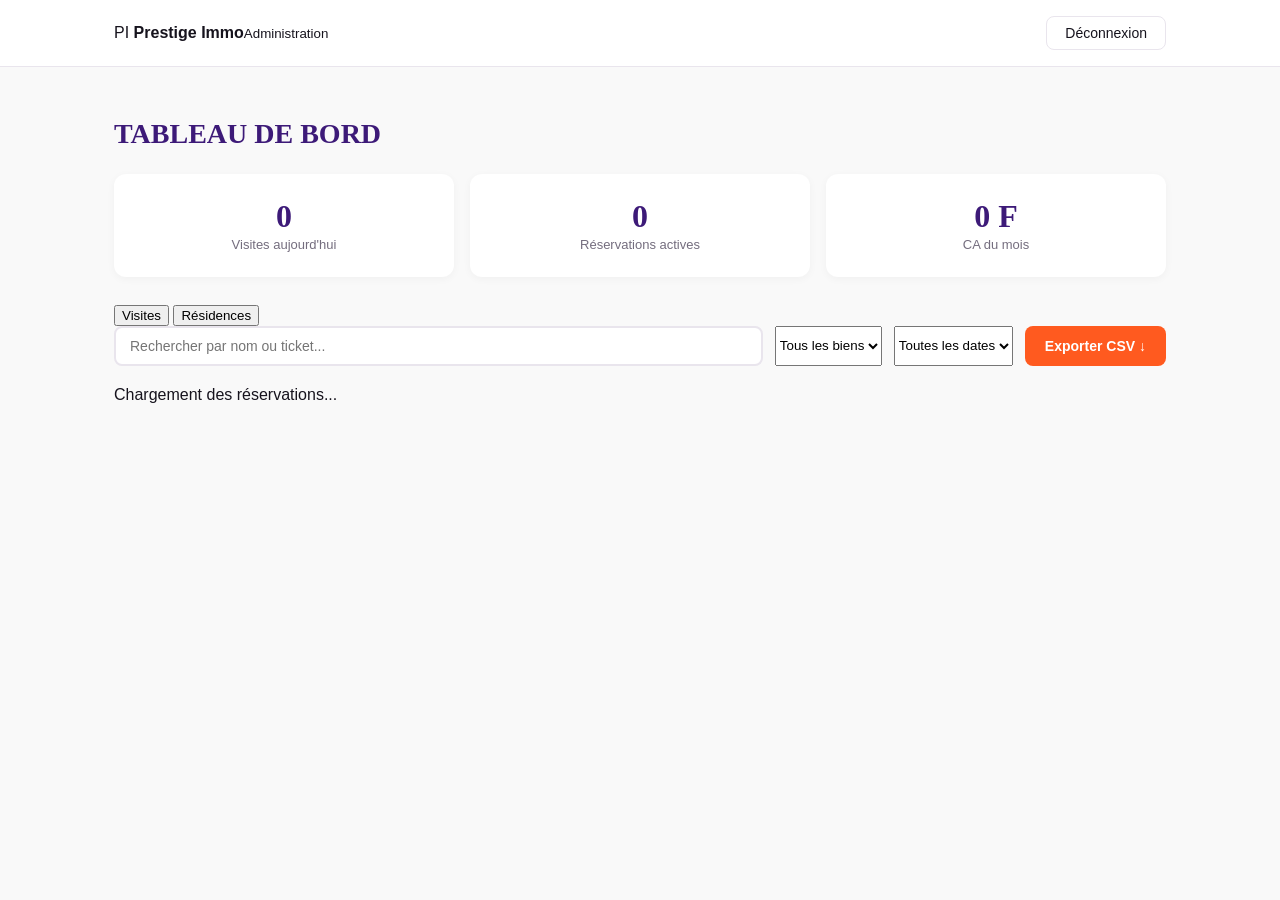
<file: dashboard.html>
<!DOCTYPE html>
<html lang="fr">
<head>
  <meta charset="UTF-8" />
  <meta name="viewport" content="width=device-width, initial-scale=1.0" />
  <title>Tableau de bord — Agence Prestige Immo</title>
  <link rel="preconnect" href="https://fonts.googleapis.com">
  <link rel="preconnect" href="https://fonts.gstatic.com" crossorigin>
  <link href="https://fonts.googleapis.com/css2?family=Playfair+Display:wght@400;600;700;800&family=Poppins:wght@300;400;500;600;700&display=swap" rel="stylesheet">
  <link rel="stylesheet" href="styles.css" />
</head>
<body class="dash-body">
  <header class="dash-header">
    <div class="dash-header-inner">
      <div class="logo">
        <span class="logo-mark">PI</span>
        <span class="logo-text"><strong>Prestige Immo</strong><small>Administration</small></span>
      </div>
      <button class="dash-logout" onclick="logout()">Déconnexion</button>
    </div>
  </header>

  <main class="dash-main">
    <h1 class="dash-title">Tableau de bord</h1>

    <div class="dash-stats">
      <div class="dash-stat"><strong id="statVisites">0</strong><span>Visites aujourd'hui</span></div>
      <div class="dash-stat"><strong id="statResa">0</strong><span>Réservations actives</span></div>
      <div class="dash-stat"><strong id="statCA">0 F</strong><span>CA du mois</span></div>
    </div>

    <div class="dash-tabs">
      <button class="dash-tab active" onclick="switchTab('visites')">Visites</button>
      <button class="dash-tab" onclick="switchTab('residences')">Résidences</button>
    </div>

    <div class="dash-filters">
      <input type="text" id="searchInput" placeholder="Rechercher par nom ou ticket..." oninput="applyFilters()" />
      <select id="bienFilter" onchange="applyFilters()">
        <option value="">Tous les biens</option>
      </select>
      <select id="dateFilter" onchange="applyFilters()">
        <option value="">Toutes les dates</option>
      </select>
      <button class="dash-export" onclick="exportCSV()">Exporter CSV ↓</button>
    </div>

    <div class="dash-table-wrap">
      <div class="dash-loading" id="loadingMsg">Chargement des réservations...</div>

      <!-- VISITES TABLE -->
      <table class="dash-table" id="visitesTable" style="display:none">
        <thead>
          <tr><th>Ticket</th><th>Bien</th><th>Client</th><th>Téléphone</th><th>Date</th><th>Heure</th><th>Statut</th><th>Actions</th></tr>
        </thead>
        <tbody id="visitesBody"></tbody>
      </table>

      <!-- RESIDENCES TABLE -->
      <table class="dash-table" id="residencesTable" style="display:none">
        <thead>
          <tr><th>Ticket</th><th>Bien</th><th>Client</th><th>Arrivée</th><th>Départ</th><th>Pers.</th><th>Montant</th><th>Statut</th><th>Actions</th></tr>
        </thead>
        <tbody id="residencesBody"></tbody>
      </table>

      <div class="dash-empty" id="emptyMsg" style="display:none">Aucune réservation trouvée.</div>
    </div>
  </main>

  <script type="module">
    import { createClient } from 'https://esm.sh/@supabase/supabase-js@2';

    const SUPABASE_URL = 'https://zwybiqrmqkiarbelgmzy.supabase.co';
    const SUPABASE_ANON_KEY = 'eyJhbGciOiJIUzI1NiIsInR5cCI6IkpXVCJ9.eyJpc3MiOiJzdXBhYmFzZSIsInJlZiI6Inp3eWJpcXJtcWtpYXJiZWxnbXp5Iiwicm9sZSI6ImFub24iLCJpYXQiOjE3ODgxMzU0MzEsImV4cCI6MjEwMzcxMTQzMX0.k25NLgEtYQt-lgzNHwFC2dBc6Ey2c-8VTPzQQe2c6rc';
    const supabase = createClient(SUPABASE_URL, SUPABASE_ANON_KEY);

    // --- AUTH CHECK ---
    if (sessionStorage.getItem('admin') !== 'true') {
      window.location.href = 'admin.html';
    }

    window.logout = () => {
      sessionStorage.removeItem('admin');
      window.location.href = 'admin.html';
    };

    let allResa = [];
    let currentTab = 'visites';

    // --- REAL-TIME ---
    supabase
      .channel('reservations_changes')
      .on('postgres_changes', { event: '*', schema: 'public', table: 'reservations' }, () => loadResa())
      .subscribe();

    async function loadResa() {
      const { data, error } = await supabase
        .from('reservations')
        .select('*')
        .order('date', { ascending: true })
        .order('heure', { ascending: true });

      if (error) {
        document.getElementById('loadingMsg').textContent = 'Erreur de chargement.';
        return;
      }
      allResa = data || [];
      populateFilters();
      applyFilters();
      updateStats();
    }

    function populateFilters() {
      const bienSelect = document.getElementById('bienFilter');
      const dateSelect = document.getElementById('dateFilter');
      const biens = [...new Set(allResa.map((r) => r.bien_titre))].sort();
      const dates = [...new Set(allResa.map((r) => r.date))].sort();
      const curBien = bienSelect.value;
      const curDate = dateSelect.value;
      bienSelect.innerHTML = '<option value="">Tous les biens</option>' + biens.map((b) => `<option value="${b}">${b}</option>`).join('');
      dateSelect.innerHTML = '<option value="">Toutes les dates</option>' + dates.map((d) => `<option value="${d}">${new Date(d + 'T00:00:00').toLocaleDateString('fr-FR')}</option>`).join('');
      bienSelect.value = curBien;
      dateSelect.value = curDate;
    }

    window.applyFilters = () => {
      const search = document.getElementById('searchInput').value.toLowerCase().trim();
      const bienF = document.getElementById('bienFilter').value;
      const dateF = document.getElementById('dateFilter').value;

      const filtered = allResa.filter((r) => {
        const matchSearch = !search || r.nom.toLowerCase().includes(search) || r.ticket_id.toLowerCase().includes(search);
        const matchBien = !bienF || r.bien_titre === bienF;
        const matchDate = !dateF || r.date === dateF;
        return matchSearch && matchBien && matchDate;
      });

      renderTable(filtered);
    };

    window.switchTab = (tab) => {
      currentTab = tab;
      document.querySelectorAll('.dash-tab').forEach((t) => t.classList.remove('active'));
      event.target.classList.add('active');
      applyFilters();
    };

    function renderTable(data) {
      const loading = document.getElementById('loadingMsg');
      const empty = document.getElementById('emptyMsg');
      const vTable = document.getElementById('visitesTable');
      const rTable = document.getElementById('residencesTable');
      const vBody = document.getElementById('visitesBody');
      const rBody = document.getElementById('residencesBody');

      loading.style.display = 'none';
      vTable.style.display = 'none';
      rTable.style.display = 'none';
      empty.style.display = 'none';

      if (currentTab === 'visites') {
        const visites = data.filter((r) => r.type === 'visite');
        if (visites.length === 0) { empty.style.display = 'block'; return; }
        vTable.style.display = 'table';
        vBody.innerHTML = visites.map((r) => {
          const sc = r.statut === 'Confirmé' ? 'status-confirmed' : r.statut === 'Effectuée' ? 'status-done' : 'status-cancelled';
          return `<tr>
            <td><strong>${r.ticket_id}</strong></td>
            <td>${r.bien_titre}</td>
            <td>${r.nom}</td>
            <td>${r.telephone}</td>
            <td>${new Date(r.date + 'T00:00:00').toLocaleDateString('fr-FR')}</td>
            <td>${r.heure || '—'}</td>
            <td><select class="status-select ${sc}" onchange="updateStatut('${r.id}', this.value)">
              <option value="Confirmé" ${r.statut === 'Confirmé' ? 'selected' : ''}>Confirmé</option>
              <option value="Effectuée" ${r.statut === 'Effectuée' ? 'selected' : ''}>Effectuée</option>
              <option value="Annulée" ${r.statut === 'Annulée' ? 'selected' : ''}>Annulée</option>
            </select></td>
            <td>
              <button class="dash-action" onclick="viewTicket('${r.ticket_id}','${r.nom}','${r.bien_titre}','${r.date}','${r.heure || ''}','visite')">Voir</button>
              <button class="dash-action danger" onclick="deleteResa('${r.id}')">Supprimer</button>
            </td>
          </tr>`;
        }).join('');
      } else {
        const residences = data.filter((r) => r.type === 'residence');
        if (residences.length === 0) { empty.style.display = 'block'; return; }
        rTable.style.display = 'table';
        rBody.innerHTML = residences.map((r) => {
          const sc = r.statut === 'Confirmé' ? 'status-confirmed' : r.statut === 'Effectuée' ? 'status-done' : 'status-cancelled';
          return `<tr>
            <td><strong>${r.ticket_id}</strong></td>
            <td>${r.bien_titre}</td>
            <td>${r.nom}</td>
            <td>${new Date(r.date + 'T00:00:00').toLocaleDateString('fr-FR')}</td>
            <td>${r.date_depart ? new Date(r.date_depart + 'T00:00:00').toLocaleDateString('fr-FR') : '—'}</td>
            <td>${r.personnes || '—'}</td>
            <td>${r.montant ? r.montant.toLocaleString('fr-FR') + ' F' : '—'}</td>
            <td><select class="status-select ${sc}" onchange="updateStatut('${r.id}', this.value)">
              <option value="Confirmé" ${r.statut === 'Confirmé' ? 'selected' : ''}>Confirmé</option>
              <option value="Effectuée" ${r.statut === 'Effectuée' ? 'selected' : ''}>Effectuée</option>
              <option value="Annulée" ${r.statut === 'Annulée' ? 'selected' : ''}>Annulée</option>
            </select></td>
            <td>
              <button class="dash-action" onclick="viewTicket('${r.ticket_id}','${r.nom}','${r.bien_titre}','${r.date}','${r.date_depart || ''}','residence')">Voir</button>
              <button class="dash-action danger" onclick="deleteResa('${r.id}')">Supprimer</button>
            </td>
          </tr>`;
        }).join('');
      }
    }

    function updateStats() {
      const today = new Date().toISOString().slice(0, 10);
      const monthStart = new Date();
      monthStart.setDate(1);
      const ms = monthStart.toISOString().slice(0, 10);

      document.getElementById('statVisites').textContent =
        allResa.filter((r) => r.type === 'visite' && r.date === today && r.statut !== 'Annulée').length;
      document.getElementById('statResa').textContent =
        allResa.filter((r) => r.type === 'residence' && r.statut === 'Confirmé' && r.date >= today).length;
      const ca = allResa
        .filter((r) => r.type === 'residence' && r.date >= ms && r.statut !== 'Annulée')
        .reduce((sum, r) => sum + (r.montant || 0), 0);
      document.getElementById('statCA').textContent = ca.toLocaleString('fr-FR') + ' F';
    }

    window.updateStatut = async (id, statut) => {
      const { error } = await supabase.from('reservations').update({ statut }).eq('id', id);
      if (error) alert('Erreur lors de la mise à jour.');
      loadResa();
    };

    window.deleteResa = async (id) => {
      if (!confirm('Supprimer définitivement cette réservation ?')) return;
      const { error } = await supabase.from('reservations').delete().eq('id', id);
      if (error) alert('Erreur lors de la suppression.');
      loadResa();
    };

    window.viewTicket = (ticketId, nom, bienTitre, date, date2, type) => {
      const qrData = `Prestige Immo - ${type === 'visite' ? 'Visite' : 'Réservation'} ${ticketId} - ${bienTitre} - ${nom} - ${date}${date2 ? ' → ' + date2 : ''}`;
      const qrUrl = `https://api.qrserver.com/v1/create-qr-code/?size=150x150&data=${encodeURIComponent(qrData)}`;
      const fmt = (d) => new Date(d + 'T00:00:00').toLocaleDateString('fr-FR', { day: 'numeric', month: 'long', year: 'numeric' });
      const typeLabel = type === 'visite' ? 'Visite' : 'Réservation';

      const win = window.open('', '_blank');
      win.document.write(`<html><head><title>Ticket ${ticketId}</title>
      <style>
        body { font-family: Arial, sans-serif; padding: 40px; background: #F4F6F8; display: flex; justify-content: center; }
        .tc { max-width: 480px; border: 2px solid #C5A880; border-radius: 18px; overflow: hidden; }
        .th { background: #0B1D3A; color: #fff; padding: 20px 28px; display: flex; justify-content: space-between; align-items: center; }
        .tb { padding: 28px; text-align: center; background: #fff; }
        .tl { font-size: 12px; color: #6B7B95; text-transform: uppercase; margin-bottom: 8px; }
        .ti { font-size: 30px; font-weight: 800; color: #0B1D3A; margin-bottom: 24px; }
        .tr { display: flex; justify-content: space-between; padding: 10px 0; border-bottom: 1px solid #E2E8F0; font-size: 14px; }
        .tr span { color: #6B7B95; }
        .tr strong { color: #1A2B4C; }
        .tqr { display: flex; justify-content: center; margin: 20px 0; }
      </style></head><body>
      <div class="tc"><div class="th"><div style="font-family:serif;font-size:18px;font-weight:700">Prestige Immo</div><div style="background:#C5A880;color:#0B1D3A;padding:4px 14px;border-radius:50px;font-size:12px;font-weight:600">${typeLabel}</div></div>
      <div class="tb"><p class="tl">Numéro de ticket</p><h2 class="ti">${ticketId}</h2>
      <div style="text-align:left;margin-bottom:24px">
        <div class="tr"><span>Client</span><strong>${nom}</strong></div>
        <div class="tr"><span>Bien</span><strong>${bienTitre}</strong></div>
        ${type === 'visite'
          ? `<div class="tr"><span>Date</span><strong>${fmt(date)}</strong></div><div class="tr"><span>Heure</span><strong>${date2}</strong></div>`
          : `<div class="tr"><span>Arrivée</span><strong>${fmt(date)}</strong></div><div class="tr"><span>Départ</span><strong>${fmt(date2)}</strong></div>`
        }
      </div>
      <div class="tqr"><img src="${qrUrl}" alt="QR" /></div>
      </div></div></body></html>`);
      win.document.close();
      setTimeout(() => win.print(), 500);
    };

    window.exportCSV = () => {
      const headers = currentTab === 'visites'
        ? ['Ticket', 'Bien', 'Client', 'Téléphone', 'Date', 'Heure', 'Statut']
        : ['Ticket', 'Bien', 'Client', 'Téléphone', 'Arrivée', 'Départ', 'Personnes', 'Montant', 'Statut'];

      const rows = allResa
        .filter((r) => r.type === (currentTab === 'visites' ? 'visite' : 'residence'))
        .map((r) => currentTab === 'visites'
          ? [r.ticket_id, r.bien_titre, r.nom, r.telephone, r.date, r.heure || '', r.statut]
          : [r.ticket_id, r.bien_titre, r.nom, r.telephone, r.date, r.date_depart || '', r.personnes || '', r.montant || '', r.statut]
        );

      const csv = [headers, ...rows].map((row) =>
        row.map((c) => `"${String(c).replace(/"/g, '""')}"`).join(',')
      ).join('\n');

      const blob = new Blob(['\uFEFF' + csv], { type: 'text/csv;charset=utf-8' });
      const link = document.createElement('a');
      link.href = URL.createObjectURL(blob);
      link.download = `reservations-${currentTab}-prestige-immo.csv`;
      link.click();
      URL.revokeObjectURL(link.href);
    };

    loadResa();
  </script>
</body>
</html>
</file>
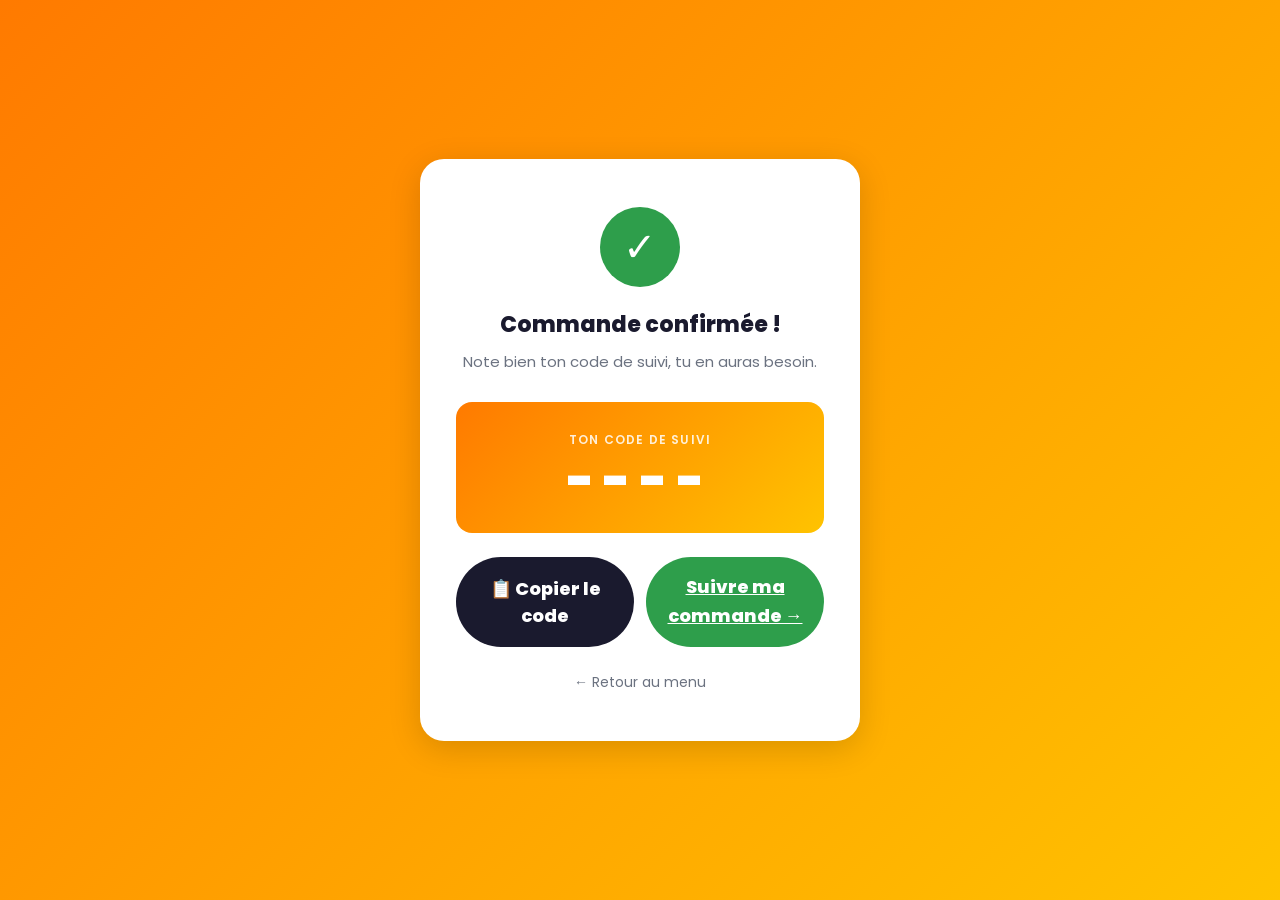
<file: recu.html>
<!DOCTYPE html>
<html lang="fr">
<head>
  <meta charset="UTF-8" />
  <meta name="viewport" content="width=device-width, initial-scale=1.0" />
  <title>Reçu — SMARTJUICE</title>
  <link rel="preconnect" href="https://fonts.googleapis.com">
  <link rel="preconnect" href="https://fonts.gstatic.com" crossorigin>
  <link href="https://fonts.googleapis.com/css2?family=Poppins:wght@400;500;600;700;800;900&display=swap" rel="stylesheet">
  <link rel="stylesheet" href="style.css" />
</head>
<body class="recu-page">
  <div class="recu-card">
    <div class="recu-check">✓</div>
    <h1>Commande confirmée !</h1>
    <p class="recu-sub">Note bien ton code de suivi, tu en auras besoin.</p>
    <div class="recu-code-box">
      <p class="recu-code-label">Ton code de suivi</p>
      <p class="recu-code" id="recuCode">----</p>
    </div>
    <div class="recu-actions">
      <button class="code-btn copy-btn" onclick="copyCode()">📋 Copier le code</button>
      <a class="code-btn" id="trackLink" href="#">Suivre ma commande →</a>
    </div>
    <a href="index.html" class="code-back" style="text-align:center;display:block;margin-top:24px">← Retour au menu</a>
  </div>

  <script>
    const params = new URLSearchParams(window.location.search);
    const code = params.get('code') || '----';
    document.getElementById('recuCode').textContent = code;
    document.getElementById('trackLink').href = `suivre.html?code=${code}`;

    window.copyCode = () => {
      navigator.clipboard.writeText(code).then(() => {
        const btn = document.querySelector('.copy-btn');
        const original = btn.textContent;
        btn.textContent = '✅ Code copié !';
        setTimeout(() => { btn.textContent = original; }, 2000);
      }).catch(() => {
        const input = document.createElement('input');
        input.value = code;
        document.body.appendChild(input);
        input.select();
        document.execCommand('copy');
        document.body.removeChild(input);
        const btn = document.querySelector('.copy-btn');
        btn.textContent = '✅ Code copié !';
        setTimeout(() => { btn.textContent = '📋 Copier le code'; }, 2000);
      });
    };
  </script>
</body>
</html>
</file>
<file: styles.css>
:root {
  --purple: #3d1a78;
  --purple-dark: #241044;
  --orange: #ff5a1f;
  --red: #e23d2b;
  --ink: #16131d;
  --muted: #746d7e;
  --line: #e9e5ed;
  --soft: #f9f9f9;
  --green: #2ec4b6;
}

* {
  box-sizing: border-box;
}

html {
  scroll-behavior: smooth;
}

body {
  margin: 0;
  color: var(--ink);
  font-family: 'DM Sans', sans-serif;
  background: #fff;
}

.grain {
  position: fixed;
  inset: 0;
  pointer-events: none;
  opacity: .035;
  background-image: url("data:image/svg+xml,%3Csvg viewBox='0 0 160 160' xmlns='http://www.w3.org/2000/svg'%3E%3Cfilter id='n'%3E%3CfeTurbulence type='fractalNoise' baseFrequency='.8' numOctaves='4' stitchTiles='stitch'/%3E%3C/filter%3E%3Crect width='100%25' height='100%25' filter='url(%23n)'/%3E%3C/svg%3E");
  z-index: 20;
}

.topbar {
  height: 82px;
  display: flex;
  align-items: center;
  justify-content: space-between;
  padding: 0 6vw;
  border-bottom: 1px solid var(--line);
  position: relative;
  z-index: 5;
  background: #fff;
}

.brand {
  font-family: 'Archivo Black';
  color: var(--purple);
  line-height: .78;
  font-size: 20px;
  text-decoration: none;
  display: flex;
  flex-direction: column;
}

.brand span {
  color: #19151f;
}

.brand strong {
  font-size: 24px;
}

.topbar nav {
  display: flex;
  gap: 36px;
}

.topbar nav a,
.admin-link {
  font-size: 13px;
  color: var(--ink);
  text-decoration: none;
  font-weight: 600;
}

.admin-link {
  color: var(--purple);
}

.admin-link span {
  font-size: 18px;
  margin-left: 6px;
}

.hero {
  min-height: 720px;
  padding: 76px 8vw 64px;
  display: flex;
  align-items: center;
  position: relative;
  overflow: hidden;
  background: linear-gradient(125deg, #fff 0%, #fbfaff 62%, #f5f0fb 100%);
}

.hero-copy {
  width: 48%;
  position: relative;
  z-index: 2;
}

.eyebrow {
  font-size: 11px;
  letter-spacing: .18em;
  text-transform: uppercase;
  font-weight: 700;
  color: var(--purple);
  margin: 0 0 20px;
}

.eyebrow span {
  display: inline-block;
  width: 26px;
  height: 3px;
  background: var(--orange);
  vertical-align: middle;
  margin-right: 10px;
}

.hero h1,
h2 {
  font-family: 'Archivo Black';
  text-transform: uppercase;
  line-height: .88;
  letter-spacing: -.05em;
  margin: 0;
  color: var(--purple);
  font-size: clamp(64px, 8vw, 126px);
}

h1 em,
h2 em {
  font-style: normal;
  color: var(--orange);
}

.hero h1 span {
  font-size: .58em;
  color: var(--purple);
  letter-spacing: -.08em;
  display: block;
}

.hero-intro {
  font-size: 18px;
  color: var(--muted);
  margin: 28px 0 36px;
  line-height: 1.5;
}

.hero-actions {
  display: flex;
  gap: 20px;
  align-items: center;
  margin-bottom: 48px;
  flex-wrap: wrap;
}

.button {
  display: inline-flex;
  align-items: center;
  gap: 8px;
  padding: 14px 28px;
  border-radius: 8px;
  font-family: 'DM Sans', sans-serif;
  font-size: 14px;
  font-weight: 700;
  text-decoration: none;
  cursor: pointer;
  border: none;
  transition: all .3s;
}

.button span {
  transition: transform .3s;
}

.button:hover span {
  transform: translateX(4px);
}

.button-orange {
  background: var(--orange);
  color: #fff;
}

.button-orange:hover {
  background: #e84d15;
}

.button-light {
  background: #fff;
  color: var(--purple);
}

.button-purple {
  background: var(--purple);
  color: #fff;
}

.button-light:hover {
  background: var(--purple);
  color: #fff;
}

.text-link {
  font-size: 14px;
  font-weight: 600;
  color: var(--ink);
  text-decoration: none;
  display: inline-flex;
  align-items: center;
  gap: 6px;
}

.text-link span {
  transition: transform .3s;
}

.text-link:hover span {
  transform: translateY(3px);
}

.hero-meta {
  display: flex;
  gap: 36px;
}

.hero-meta>div {
  display: flex;
  flex-direction: column;
  gap: 4px;
}

.hero-meta b {
  font-family: 'Archivo Black';
  font-size: 28px;
  color: var(--purple);
}

.hero-meta span {
  font-size: 11px;
  color: var(--muted);
  line-height: 1.3;
}

.poster-wrap {
  width: 42%;
  position: relative;
  z-index: 1;
}

.poster-wrap img {
  width: 100%;
  border-radius: 12px;
  box-shadow: 0 20px 60px rgba(61, 26, 120, .18);
}

.poster-shadow {
  position: absolute;
  inset: 0;
  border-radius: 12px;
  transform: translate(12px, 12px);
  background: var(--purple);
  opacity: .08;
  z-index: -1;
}

.shape {
  position: absolute;
  border-radius: 50%;
  filter: blur(60px);
  opacity: .15;
  z-index: 0;
}

.shape-one {
  width: 300px;
  height: 300px;
  background: var(--orange);
  top: 10%;
  right: 5%;
}

.shape-two {
  width: 250px;
  height: 250px;
  background: var(--purple);
  bottom: 5%;
  left: 30%;
}

.event-strip {
  display: flex;
  align-items: center;
  gap: 48px;
  padding: 24px 8vw;
  background: var(--purple);
  color: #fff;
}

.strip-label {
  font-size: 11px;
  letter-spacing: .18em;
  text-transform: uppercase;
  font-weight: 700;
  opacity: .6;
}

.event-strip>div {
  display: flex;
  flex-direction: column;
  gap: 2px;
}

.event-strip strong {
  font-size: 16px;
}

.event-strip span {
  font-size: 12px;
  opacity: .7;
}

.candidates-section {
  padding: 80px 8vw;
}

.section-heading {
  display: flex;
  justify-content: space-between;
  align-items: flex-end;
  margin-bottom: 48px;
  gap: 40px;
  flex-wrap: wrap;
}

.heading-note {
  font-size: 15px;
  color: var(--muted);
  max-width: 340px;
  line-height: 1.5;
}

.candidate-grid {
  display: grid;
  grid-template-columns: repeat(auto-fill, minmax(300px, 1fr));
  gap: 24px;
}

.candidate-card {
  background: #fff;
  border: 1px solid var(--line);
  border-radius: 12px;
  overflow: hidden;
  cursor: pointer;
  transition: all .3s;
}

.candidate-card:hover {
  transform: translateY(-4px);
  box-shadow: 0 12px 32px rgba(61, 26, 120, .12);
  border-color: var(--purple);
}

.candidate-visual {
  height: 200px;
  background: linear-gradient(135deg, var(--purple) 0%, var(--purple-dark) 100%);
  display: flex;
  align-items: center;
  justify-content: center;
  position: relative;
  overflow: hidden;
}

.candidate-visual img {
  width: 100%;
  height: 100%;
  object-fit: cover;
}

.portrait {
  font-family: 'Archivo Black';
  font-size: 48px;
  color: #fff;
  opacity: .3;
}

.card-info {
  padding: 20px;
}

.rank {
  font-size: 10px;
  letter-spacing: .15em;
  text-transform: uppercase;
  font-weight: 700;
  color: var(--orange);
}

.card-info h3 {
  font-size: 18px;
  font-weight: 700;
  margin: 6px 0 8px;
  color: var(--ink);
}

.card-info p {
  font-size: 13px;
  color: var(--muted);
  line-height: 1.5;
  margin-bottom: 16px;
}

.card-bottom {
  display: flex;
  justify-content: space-between;
  align-items: center;
  padding-top: 16px;
  border-top: 1px solid var(--line);
}

.card-vote {
  background: none;
  border: none;
  color: var(--purple);
  font-size: 13px;
  font-weight: 700;
  cursor: pointer;
  padding: 0;
  font-family: 'DM Sans', sans-serif;
}

.card-vote:hover {
  color: var(--orange);
}

.vote-count {
  font-size: 12px;
  color: var(--muted);
  font-weight: 600;
}

.vote-banner {
  display: flex;
  align-items: center;
  gap: 40px;
  padding: 60px 8vw;
  background: var(--purple);
  color: #fff;
}

.banner-mark {
  font-family: 'Archivo Black';
  font-size: 48px;
  color: var(--orange);
  opacity: .8;
}

.vote-banner h2 {
  color: #fff;
  font-size: clamp(32px, 4vw, 56px);
}

.vote-banner em {
  color: var(--orange);
}

.partners {
  padding: 80px 8vw;
  display: flex;
  justify-content: space-between;
  align-items: center;
  gap: 60px;
  flex-wrap: wrap;
}

.partners h2 {
  font-size: clamp(32px, 4vw, 56px);
}

.partner-list {
  display: flex;
  flex-wrap: wrap;
  gap: 16px;
  max-width: 500px;
}

.partner-list span {
  font-family: 'Archivo Black';
  font-size: 18px;
  color: var(--purple);
  padding: 12px 20px;
  border: 1px solid var(--line);
  border-radius: 8px;
  background: var(--soft);
}

.partner-list small {
  font-size: 10px;
  opacity: .5;
  display: block;
}

footer {
  display: flex;
  justify-content: space-between;
  align-items: center;
  padding: 32px 8vw;
  border-top: 1px solid var(--line);
  flex-wrap: wrap;
  gap: 16px;
}

.footer-brand {
  font-family: 'Archivo Black';
  color: var(--purple);
  font-size: 18px;
}

.footer-brand strong {
  font-size: 22px;
}

.footer-brand p {
  font-family: 'DM Sans';
  font-size: 12px;
  color: var(--muted);
  font-weight: 400;
}

.footer-right {
  display: flex;
  flex-direction: column;
  align-items: flex-end;
  gap: 4px;
}

#footer-name {
  cursor: default;
  user-select: none;
  font-size: 12px;
  color: var(--muted);
}

.modal-backdrop {
  position: fixed;
  inset: 0;
  background: rgba(22, 19, 29, .6);
  display: none;
  align-items: center;
  justify-content: center;
  z-index: 100;
  padding: 20px;
}

.modal-backdrop.open {
  display: flex;
}

.modal {
  background: #fff;
  border-radius: 16px;
  max-width: 520px;
  width: 100%;
  padding: 40px;
  position: relative;
  max-height: 90vh;
  overflow-y: auto;
  animation: modalIn .3s ease;
}

@keyframes modalIn {
  from {
    opacity: 0;
    transform: translateY(20px);
  }
  to {
    opacity: 1;
    transform: translateY(0);
  }
}

.close-modal {
  position: absolute;
  top: 16px;
  right: 16px;
  width: 36px;
  height: 36px;
  border: none;
  background: var(--soft);
  border-radius: 50%;
  font-size: 22px;
  cursor: pointer;
  color: var(--muted);
}

.close-modal:hover {
  background: var(--line);
  color: var(--ink);
}

.modal-accent {
  width: 48px;
  height: 4px;
  background: var(--orange);
  border-radius: 2px;
  margin-bottom: 20px;
}

.modal h2 {
  font-size: 32px;
}

.modal-summary {
  font-size: 16px;
  color: var(--muted);
  margin: 12px 0 20px;
}

.project-full {
  font-size: 14px;
  color: var(--ink);
  line-height: 1.6;
  margin-bottom: 28px;
}

.full-button {
  width: 100%;
  justify-content: center;
}

.vote-icon {
  font-size: 48px;
  color: var(--orange);
  margin-bottom: 12px;
}

.vote-modal p {
  font-size: 14px;
  color: var(--muted);
  margin-bottom: 20px;
  line-height: 1.5;
}

.vote-modal h2 {
  font-size: 28px;
  margin-bottom: 20px;
}

#voteForm label {
  display: block;
  font-size: 13px;
  font-weight: 600;
  margin-bottom: 6px;
}

#voteForm input {
  width: 100%;
  padding: 12px 14px;
  border: 2px solid var(--line);
  border-radius: 8px;
  font-family: 'DM Sans', sans-serif;
  font-size: 14px;
  margin-bottom: 12px;
}

#voteForm input:focus {
  outline: none;
  border-color: var(--purple);
}

.form-error {
  color: var(--red);
  font-size: 13px;
  margin-bottom: 12px;
  min-height: 18px;
}

.privacy-note {
  display: block;
  font-size: 11px;
  color: var(--muted);
  margin-top: 16px;
}

.toast {
  position: fixed;
  bottom: 24px;
  left: 50%;
  transform: translateX(-50%);
  background: var(--purple);
  color: #fff;
  padding: 14px 28px;
  border-radius: 8px;
  font-size: 14px;
  font-weight: 500;
  z-index: 200;
  opacity: 0;
  pointer-events: none;
  transition: opacity .3s;
}

.toast.show {
  opacity: 1;
}

@media(max-width:900px) {
  .topbar nav {
    display: none;
  }
  .hero {
    flex-direction: column;
    padding: 48px 6vw;
  }
  .hero-copy {
    width: 100%;
  }
  .poster-wrap {
    width: 100%;
    margin-top: 40px;
  }
  .event-strip {
    flex-wrap: wrap;
    gap: 20px;
  }
  .vote-banner {
    flex-direction: column;
    text-align: center;
  }
  .partners {
    flex-direction: column;
    text-align: center;
  }
}

@media(max-width:600px) {
  .hero-meta {
    flex-wrap: wrap;
    gap: 20px;
  }
  .candidate-grid {
    grid-template-columns: 1fr;
  }
  footer {
    flex-direction: column;
    text-align: center;
  }
  .footer-right {
    align-items: center;
  }
}

/* ADMIN PAGE STYLES */

.admin-body {
  min-height: 100vh;
  display: flex;
  align-items: center;
  justify-content: center;
  padding: 24px;
  background: linear-gradient(135deg, var(--purple) 0%, var(--purple-dark) 100%);
}

.admin-card {
  background: #fff;
  border-radius: 16px;
  padding: 48px 40px;
  max-width: 420px;
  width: 100%;
  text-align: center;
  box-shadow: 0 20px 60px rgba(0, 0, 0, .2);
}

.admin-card .brand {
  margin-bottom: 24px;
  align-items: center;
}

.admin-card h1 {
  font-family: 'Archivo Black';
  font-size: 24px;
  color: var(--purple);
  margin-bottom: 8px;
  text-transform: uppercase;
}

.admin-card p {
  font-size: 14px;
  color: var(--muted);
  margin-bottom: 28px;
}

.admin-card .form-group {
  text-align: left;
  margin-bottom: 20px;
}

.admin-card label {
  display: block;
  font-size: 13px;
  font-weight: 600;
  margin-bottom: 6px;
}

.admin-card input {
  width: 100%;
  padding: 12px 14px;
  border: 2px solid var(--line);
  border-radius: 8px;
  font-family: 'DM Sans', sans-serif;
  font-size: 14px;
}

.admin-card input:focus {
  outline: none;
  border-color: var(--purple);
}

.admin-card .form-error {
  color: var(--red);
  font-size: 13px;
  margin-bottom: 16px;
  min-height: 18px;
}

.admin-card .button {
  width: 100%;
  justify-content: center;
}

.admin-back {
  display: block;
  margin-top: 20px;
  color: var(--muted);
  text-decoration: none;
  font-size: 14px;
}

.admin-back:hover {
  color: var(--purple);
}

.dash-body {
  background: var(--soft);
  min-height: 100vh;
}

.dash-header {
  background: #fff;
  border-bottom: 1px solid var(--line);
  padding: 16px 0;
  position: sticky;
  top: 0;
  z-index: 50;
}

.dash-header-inner {
  display: flex;
  align-items: center;
  justify-content: space-between;
  max-width: 1100px;
  margin: 0 auto;
  padding: 0 24px;
}

.dash-header .brand {
  flex-direction: row;
  align-items: center;
  gap: 12px;
}

.dash-logout {
  background: none;
  border: 1px solid var(--line);
  padding: 8px 18px;
  border-radius: 8px;
  color: var(--ink);
  font-size: 14px;
  font-weight: 500;
  cursor: pointer;
  font-family: 'DM Sans', sans-serif;
  transition: all .3s;
}

.dash-logout:hover {
  background: var(--red);
  color: #fff;
  border-color: var(--red);
}

.dash-main {
  max-width: 1100px;
  margin: 0 auto;
  padding: 32px 24px;
}

.dash-title {
  font-family: 'Archivo Black';
  font-size: 28px;
  color: var(--purple);
  margin-bottom: 24px;
  text-transform: uppercase;
}

.dash-stats {
  display: grid;
  grid-template-columns: repeat(3, 1fr);
  gap: 16px;
  margin-bottom: 28px;
}

.dash-stat {
  background: #fff;
  border-radius: 12px;
  padding: 24px;
  text-align: center;
  box-shadow: 0 2px 8px rgba(0, 0, 0, .04);
}

.dash-stat strong {
  display: block;
  font-family: 'Archivo Black';
  font-size: 32px;
  color: var(--purple);
}

.dash-stat span {
  font-size: 13px;
  color: var(--muted);
}

.dash-section {
  background: #fff;
  border-radius: 12px;
  padding: 28px;
  margin-bottom: 24px;
  box-shadow: 0 2px 8px rgba(0, 0, 0, .04);
}

.dash-section-head {
  display: flex;
  justify-content: space-between;
  align-items: center;
  margin-bottom: 20px;
  flex-wrap: wrap;
  gap: 12px;
}

.dash-section-head h3 {
  font-family: 'Archivo Black';
  font-size: 18px;
  color: var(--purple);
  text-transform: uppercase;
}

.dash-filters {
  display: flex;
  gap: 12px;
  margin-bottom: 20px;
  flex-wrap: wrap;
}

.dash-filters input {
  padding: 10px 14px;
  border: 2px solid var(--line);
  border-radius: 8px;
  font-family: 'DM Sans', sans-serif;
  font-size: 14px;
  flex: 1;
  min-width: 200px;
}

.dash-filters input:focus {
  outline: none;
  border-color: var(--purple);
}

.dash-export {
  background: var(--orange);
  color: #fff;
  border: none;
  padding: 10px 20px;
  border-radius: 8px;
  font-size: 14px;
  font-weight: 600;
  cursor: pointer;
  font-family: 'DM Sans', sans-serif;
}

.dash-export:hover {
  background: #e84d15;
}

.ranking-list {
  display: flex;
  flex-direction: column;
  gap: 10px;
}

.ranking-row {
  display: flex;
  align-items: center;
  gap: 12px;
  padding: 12px 16px;
  background: var(--soft);
  border-radius: 8px;
}

.ranking-position {
  font-family: 'Archivo Black';
  font-size: 16px;
  color: var(--purple);
  min-width: 28px;
}

.ranking-name {
  font-size: 14px;
  font-weight: 600;
  flex: 1;
}

.ranking-bar {
  height: 8px;
  background: var(--orange);
  border-radius: 4px;
  min-width: 8px;
  transition: width .5s;
}

.ranking-votes {
  font-size: 14px;
  font-weight: 700;
  color: var(--purple);
  min-width: 30px;
  text-align: right;
}

.delete-candidate {
  background: none;
  border: 1px solid var(--line);
  color: var(--red);
  cursor: pointer;
  font-size: 12px;
  width: 28px;
  height: 28px;
  padding: 0;
  border-radius: 6px;
  transition: all .2s;
  flex-shrink: 0;
}

.delete-candidate:hover {
  background: var(--red);
  color: #fff;
}

.votes-table-wrap {
  overflow-x: auto;
}

.dash-table {
  width: 100%;
  border-collapse: collapse;
  min-width: 600px;
}

.dash-table th {
  background: var(--soft);
  padding: 12px 16px;
  text-align: left;
  font-size: 11px;
  font-weight: 700;
  color: var(--muted);
  text-transform: uppercase;
  letter-spacing: .05em;
  border-bottom: 1px solid var(--line);
}

.dash-table td {
  padding: 12px 16px;
  font-size: 14px;
  color: var(--ink);
  border-bottom: 1px solid var(--line);
}

.dash-table tr:hover td {
  background: var(--soft);
}

.dash-empty {
  text-align: center;
  padding: 40px;
  color: var(--muted);
  font-size: 14px;
}

.add-candidate-form {
  display: none;
  flex-direction: column;
  gap: 16px;
}

.add-candidate-form.open {
  display: flex;
}

.add-candidate-form .form-group {
  display: flex;
  flex-direction: column;
  gap: 6px;
}

.add-candidate-form label {
  font-size: 13px;
  font-weight: 600;
  color: var(--ink);
}

.add-candidate-form input,
.add-candidate-form textarea {
  padding: 12px 14px;
  border: 2px solid var(--line);
  border-radius: 8px;
  font-family: 'DM Sans', sans-serif;
  font-size: 14px;
}

.add-candidate-form input:focus,
.add-candidate-form textarea:focus {
  outline: none;
  border-color: var(--purple);
}

.add-candidate-form textarea {
  resize: vertical;
  min-height: 80px;
}

.photo-preview {
  width: 100%;
  max-height: 200px;
  object-fit: cover;
  border-radius: 8px;
  margin-top: 8px;
}

.candidate-admin-card {
  display: flex;
  gap: 16px;
  padding: 16px;
  background: var(--soft);
  border-radius: 10px;
  margin-bottom: 12px;
  align-items: center;
}

.candidate-admin-photo {
  width: 80px;
  height: 80px;
  border-radius: 8px;
  object-fit: cover;
  background: var(--purple);
  display: flex;
  align-items: center;
  justify-content: center;
  color: #fff;
  font-family: 'Archivo Black';
  font-size: 24px;
  flex-shrink: 0;
}

.candidate-admin-info {
  flex: 1;
}

.candidate-admin-info h4 {
  font-size: 16px;
  font-weight: 700;
  margin-bottom: 4px;
}

.candidate-admin-info p {
  font-size: 13px;
  color: var(--muted);
  margin-bottom: 4px;
}

.candidate-admin-info .votes-badge {
  display: inline-block;
  background: var(--orange);
  color: #fff;
  padding: 2px 10px;
  border-radius: 50px;
  font-size: 12px;
  font-weight: 600;
}

.candidate-admin-actions {
  display: flex;
  gap: 8px;
  flex-direction: column;
}

.btn-sm {
  padding: 6px 14px;
  font-size: 12px;
  border-radius: 6px;
  border: 1px solid var(--line);
  background: #fff;
  cursor: pointer;
  font-family: 'DM Sans', sans-serif;
  font-weight: 600;
  transition: all .2s;
}

.btn-sm:hover {
  border-color: var(--purple);
  color: var(--purple);
}

.btn-sm.danger:hover {
  border-color: var(--red);
  color: var(--red);
  background: #fef2f2;
}

@media(max-width:768px) {
  .dash-stats {
    grid-template-columns: 1fr;
  }
  .dash-filters {
    flex-direction: column;
  }
  .candidate-admin-card {
    flex-direction: column;
    align-items: flex-start;
  }
}
</file>
<file: style.css>
:root{--orange:#FF7A00;--yellow:#FFC300;--green:#2E9E4B;--red:#E53935;--ink:#1A1A2E;--muted:#6B7280;--line:#E5E7EB;--soft:#FFF8F0;--white:#fff;--radius:16px;--radius-sm:12px;--shadow:0 4px 16px rgba(0,0,0,.08);--shadow-lg:0 8px 32px rgba(0,0,0,.15);--transition:.3s ease}*{box-sizing:border-box;margin:0;padding:0}html{scroll-behavior:smooth}body{font-family:'Poppins',sans-serif;color:var(--ink);background:var(--soft);line-height:1.6;overflow-x:hidden;padding-bottom:80px}

/* TOPBAR */
.topbar {
  position: sticky;
  top: 0;
  z-index: 100;
  background: linear-gradient(135deg, var(--orange), var(--yellow));
  padding: 14px 20px;
  display: flex;
  align-items: center;
  justify-content: space-between;
  box-shadow: 0 2px 12px rgba(255, 122, 0, .2);
}

.logo {
  display: flex;
  align-items: center;
  gap: 10px;
  text-decoration: none;
}

/* Style du logo image */
.logo-img {
  width: 42px;           /* Taille ajustée pour la barre de navigation */
  height: 42px;          /* Même hauteur pour garder un cercle parfait */
  border-radius: 50%;    /* Arrondit parfaitement les bords */
  object-fit: cover;     /* Évite de déformer l'image */
  box-shadow: 0 2px 6px rgba(0, 0, 0, 0.15); /* Légère ombre pour le faire ressortir */
}

.logo-text {
  display: flex;
  flex-direction: column;
  line-height: 1;
}

.logo-text strong {
  font-size: 20px;
  font-weight: 900;
  color: var(--white);
  letter-spacing: -.02em;
}

.logo-text span {
  font-size: 11px;
  font-weight: 700;
  color: rgba(255, 255, 255, .85);
  letter-spacing: .1em;
}

.track-btn {
  background: var(--white);
  color: var(--orange);
  padding: 10px 18px;
  border-radius: 50px;
  font-size: 13px;
  font-weight: 700;
  text-decoration: none;
  border: none;
  cursor: pointer;
  transition: var(--transition);
  white-space: nowrap;
}

.track-btn:hover {
  transform: scale(1.05);
  box-shadow: 0 4px 12px rgba(0, 0, 0, .15);
}

/* HERO */
.hero {
  position: relative;
  padding: 60px 20px 50px;
  text-align: center;
  overflow: hidden;
  min-height: 500px; /* Assure une hauteur minimale pour bien voir la vidéo */
  display: flex;
  align-items: center;
  justify-content: center;
}

/* La vidéo prend tout l'espace sans se déformer */
.hero-video {
  position: absolute;
  top: 50%;
  left: 50%;
  min-width: 100%;
  min-height: 100%;
  width: auto;
  height: auto;
  z-index: 0;
  transform: translate(-50%, -50%);
  object-fit: cover;
}

/* Voile sombre transparent pour que le texte reste lisible sur la vidéo */
.hero-overlay {
  position: absolute;
  inset: 0;
  background: rgba(0, 0, 0, 0.45); /* Ajustez l'opacité (0.45) selon vos besoins */
  z-index: 1;
}

.hero-content {
  position: relative;
  z-index: 2; /* Se place au-dessus de la vidéo et du filtre */
}

.hero h1 {
  font-size: clamp(36px, 8vw, 64px);
  font-weight: 900;
  color: var(--white);
  line-height: 1.05;
  text-shadow: 0 4px 20px rgba(0, 0, 0, 0.4);
}

.hero-accent {
  color: #FF7A00;
  display: inline-block;
  transform: rotate(-2deg);
}

.hero p {
  color: rgba(255, 255, 255, 0.95);
  font-size: 16px;
  max-width: 480px;
  margin: 16px auto 0;
}

/* MENU */
.menu-page{max-width:900px;margin:0 auto;padding:30px 16px}
.cat-tabs{display:flex;gap:8px;margin-bottom:24px;overflow-x:auto;padding-bottom:4px;-webkit-overflow-scrolling:touch}
.cat-tab{padding:10px 20px;border:2px solid var(--line);border-radius:50px;background:var(--white);font-family:'Poppins',sans-serif;font-size:14px;font-weight:600;color:var(--ink);cursor:pointer;white-space:nowrap;transition:var(--transition)}
.cat-tab.active{background:var(--orange);color:var(--white);border-color:var(--orange)}
.cat-tab:hover:not(.active){border-color:var(--orange);color:var(--orange)}
.menu-grid{display:grid;grid-template-columns:repeat(auto-fill,minmax(260px,1fr));gap:16px}
.loading{text-align:center;padding:60px 20px;color:var(--muted);font-size:15px;grid-column:1/-1}
.menu-card{background:var(--white);border-radius:var(--radius);overflow:hidden;box-shadow:var(--shadow);transition:var(--transition);border:2px solid transparent}
.menu-card:hover{transform:translateY(-4px);box-shadow:var(--shadow-lg);border-color:var(--orange)}
.menu-img{width:100%;height:160px;object-fit:cover;background:linear-gradient(135deg,var(--orange),var(--yellow))}
.menu-card-body{padding:16px}
.menu-card-body h3{font-size:17px;font-weight:700;margin-bottom:4px}
.menu-cat{font-size:11px;color:var(--orange);font-weight:600;text-transform:uppercase;letter-spacing:.05em;margin-bottom:8px}
.menu-card-bottom{display:flex;align-items:center;justify-content:space-between;margin-top:12px}
.menu-price{font-size:20px;font-weight:800;color:var(--red)}
.add-btn{background:var(--green);color:var(--white);border:none;width:40px;height:40px;border-radius:50%;font-size:24px;cursor:pointer;transition:var(--transition);display:flex;align-items:center;justify-content:center;line-height:0}
.add-btn:hover{transform:scale(1.15);box-shadow:0 4px 12px rgba(46,158,75,.4)}
.add-btn:active{transform:scale(.95)}

/* CART */
.cart-bar{position:fixed;bottom:0;left:0;right:0;z-index:90;background:var(--white);box-shadow:0 -4px 20px rgba(0,0,0,.1);transition:transform var(--transition)}
.cart-summary{display:flex;align-items:center;gap:12px;padding:14px 20px;cursor:pointer;user-select:none}
.cart-count{background:var(--orange);color:var(--white);min-width:28px;height:28px;border-radius:50%;display:flex;align-items:center;justify-content:center;font-size:14px;font-weight:700}
.cart-label{font-size:15px;font-weight:600;flex:1}
.cart-total{font-size:18px;font-weight:800;color:var(--red)}
.cart-chevron{font-size:12px;color:var(--muted);transition:transform var(--transition)}
.cart-chevron.open{transform:rotate(180deg)}
.cart-panel{max-height:0;overflow:hidden;transition:max-height var(--transition);border-top:0 solid var(--line)}
.cart-panel.open{max-height:600px;border-top:1px solid var(--line)}
.cart-items{padding:16px 20px;max-height:280px;overflow-y:auto}
.cart-empty{text-align:center;color:var(--muted);padding:20px;font-size:14px}
.cart-item{display:flex;align-items:center;gap:12px;padding:10px 0;border-bottom:1px solid var(--line)}
.cart-item:last-child{border-bottom:none}
.cart-item-info{flex:1}
.cart-item-info h4{font-size:14px;font-weight:600}
.cart-item-info span{font-size:13px;color:var(--muted)}
.cart-qty{display:flex;align-items:center;gap:8px}
.qty-btn{background:var(--soft);border:1px solid var(--line);width:28px;height:28px;border-radius:8px;font-size:16px;cursor:pointer;display:flex;align-items:center;justify-content:center;color:var(--ink);font-weight:700}
.qty-btn:hover{background:var(--orange);color:var(--white);border-color:var(--orange)}
.cart-item-remove{background:none;border:none;color:var(--red);cursor:pointer;font-size:18px;padding:4px}
.checkout-form{padding:16px 20px 20px;border-top:1px solid var(--line)}
.form-group{margin-bottom:14px}
.form-group label{display:block;font-size:13px;font-weight:600;margin-bottom:6px}
.form-group input{width:100%;padding:12px 14px;border:2px solid var(--line);border-radius:var(--radius-sm);font-family:'Poppins',sans-serif;font-size:15px}
.form-group input:focus{outline:none;border-color:var(--orange)}
.checkout-total{display:flex;justify-content:space-between;align-items:center;padding:12px 0;margin-bottom:12px;border-top:2px dashed var(--line)}
.checkout-total span{font-size:15px;font-weight:600}
.checkout-total strong{font-size:22px;font-weight:800;color:var(--red)}
.order-btn{width:100%;padding:16px;border:none;border-radius:50px;background:linear-gradient(135deg,var(--orange),var(--yellow));color:var(--white);font-family:'Poppins',sans-serif;font-size:18px;font-weight:800;cursor:pointer;transition:var(--transition);box-shadow:0 4px 16px rgba(255,122,0,.3)}
.order-btn:hover{transform:scale(1.02);box-shadow:0 6px 24px rgba(255,122,0,.4)}
.order-btn:active{transform:scale(.98)}
.order-btn:disabled{opacity:.6;cursor:wait}

/* FOOTER */
.footer{background:var(--ink);color:rgba(255,255,255,.7);padding:40px 20px;text-align:center}
.footer-inner{max-width:600px;margin:0 auto}
.footer-brand{display:flex;align-items:center;justify-content:center;gap:10px;margin-bottom:12px}
.footer-brand .logo-text strong{color:var(--white)}
.footer-desc{font-size:14px;margin-bottom:16px}
.footer-company{font-size:13px;color:rgba(255,255,255,.4);cursor:default;user-select:none}
.footer-copy{font-size:12px;color:rgba(255,255,255,.3);margin-top:8px}

/* TOAST */
.toast{position:fixed;bottom:100px;left:50%;transform:translateX(-50%);background:var(--ink);color:var(--white);padding:14px 28px;border-radius:50px;font-size:14px;font-weight:500;z-index:200;opacity:0;pointer-events:none;transition:opacity var(--transition)}
.toast.show{opacity:1}

/* RESPONSIVE */
@media(min-width:768px){.menu-grid{grid-template-columns:repeat(3,1fr)}}
@media(max-width:600px){.menu-grid{grid-template-columns:repeat(2,1fr)}.menu-img{height:120px}.track-btn{font-size:12px;padding:8px 14px}}

/* ===== SUIVRE / RECU / ADMIN PAGES ===== */

/* SUIVRE CODE ENTRY */
.code-page{min-height:100vh;display:flex;align-items:center;justify-content:center;padding:24px;background:linear-gradient(135deg,var(--orange),var(--yellow))}
.code-card{background:var(--white);border-radius:24px;padding:48px 36px;max-width:420px;width:100%;text-align:center;box-shadow:var(--shadow-lg)}
.code-card .logo{justify-content:center;margin-bottom:24px}
.code-card h1{font-size:26px;font-weight:800;color:var(--ink);margin-bottom:8px}
.code-card p{font-size:15px;color:var(--muted);margin-bottom:28px}
.code-input{width:100%;padding:18px 20px;border:3px solid var(--line);border-radius:var(--radius);font-family:'Poppins',sans-serif;font-size:28px;font-weight:800;text-align:center;letter-spacing:.3em;text-transform:uppercase;color:var(--orange);margin-bottom:16px}
.code-input:focus{outline:none;border-color:var(--orange)}
.code-btn{width:100%;padding:16px;border:none;border-radius:50px;background:var(--green);color:var(--white);font-family:'Poppins',sans-serif;font-size:18px;font-weight:800;cursor:pointer;transition:var(--transition)}
.code-btn:hover{background:#258540;transform:scale(1.02)}
.code-error{color:var(--red);font-size:14px;margin-top:12px;min-height:20px}
.code-back{display:block;margin-top:20px;color:var(--muted);text-decoration:none;font-size:14px}
.code-back:hover{color:var(--orange)}

/* TRACKING PAGE */
.track-page{min-height:100vh;padding:20px;max-width:600px;margin:0 auto}
.track-header{display:flex;align-items:center;justify-content:space-between;margin-bottom:30px;padding-top:10px}
.track-header .logo{font-size:16px}
.track-code-badge{background:var(--orange);color:var(--white);padding:8px 20px;border-radius:50px;font-size:18px;font-weight:800;letter-spacing:.1em}
.track-title{text-align:center;margin-bottom:30px}
.track-title h1{font-size:24px;font-weight:800;color:var(--ink);margin-bottom:6px}
.track-title p{font-size:15px;color:var(--muted)}
.timeline{display:flex;flex-direction:column;gap:0;margin-bottom:30px}
.timeline-step{display:flex;align-items:flex-start;gap:16px;padding:16px 0;position:relative}
.timeline-step:not(:last-child)::after{content:'';position:absolute;left:27px;top:52px;bottom:-16px;width:3px;background:var(--line)}
.timeline-step.done:not(:last-child)::after{background:var(--green)}
.timeline-icon{width:56px;height:56px;border-radius:50%;display:flex;align-items:center;justify-content:center;font-size:24px;flex-shrink:0;background:var(--line);color:var(--muted);transition:var(--transition);position:relative;z-index:1}
.timeline-step.done .timeline-icon{background:var(--green);color:var(--white);transform:scale(1.05)}
.timeline-step.active .timeline-icon{background:var(--orange);color:var(--white);animation:pulse 1.5s infinite}
@keyframes pulse{0%,100%{transform:scale(1.05);box-shadow:0 0 0 0 rgba(255,122,0,.4)}50%{transform:scale(1.1);box-shadow:0 0 0 12px rgba(255,122,0,0)}}
.timeline-content h3{font-size:16px;font-weight:700;color:var(--ink);margin-bottom:2px}
.timeline-content p{font-size:13px;color:var(--muted)}
.timeline-step:not(.done):not(.active) .timeline-content h3{color:var(--muted)}
.track-order-info{background:var(--white);border-radius:var(--radius);padding:20px;box-shadow:var(--shadow);margin-bottom:20px}
.track-order-info h3{font-size:16px;font-weight:700;margin-bottom:12px}
.track-items{font-size:14px;color:var(--muted)}
.track-items div{padding:4px 0}
.track-total{display:flex;justify-content:space-between;padding-top:12px;margin-top:8px;border-top:2px dashed var(--line);font-size:18px;font-weight:800;color:var(--red)}
.track-ready-actions{display:flex;flex-direction:column;gap:12px;margin-bottom:20px}
.ready-btn{padding:16px;border:none;border-radius:var(--radius);font-family:'Poppins',sans-serif;font-size:16px;font-weight:700;cursor:pointer;transition:var(--transition)}
.ready-btn.yango{background:var(--green);color:var(--white)}
.ready-btn.self{background:var(--orange);color:var(--white)}
.ready-btn:hover{transform:scale(1.02)}
.track-not-found{text-align:center;padding:60px 20px;color:var(--muted)}
.track-not-found h2{font-size:22px;color:var(--red);margin-bottom:8px}

/* RECU PAGE */
.recu-page{min-height:100vh;display:flex;align-items:center;justify-content:center;padding:24px;background:linear-gradient(135deg,var(--orange),var(--yellow))}
.recu-card{background:var(--white);border-radius:24px;padding:48px 36px;max-width:440px;width:100%;text-align:center;box-shadow:var(--shadow-lg)}
.recu-check{width:80px;height:80px;background:var(--green);border-radius:50%;display:flex;align-items:center;justify-content:center;font-size:40px;color:var(--white);margin:0 auto 20px;animation:checkPop .5s ease}
@keyframes checkPop{from{transform:scale(0)}to{transform:scale(1)}}
.recu-card h1{font-size:22px;font-weight:800;color:var(--ink);margin-bottom:8px}
.recu-card .recu-sub{font-size:15px;color:var(--muted);margin-bottom:28px}
.recu-code-box{background:linear-gradient(135deg,var(--orange),var(--yellow));border-radius:var(--radius);padding:28px;margin-bottom:24px}
.recu-code-label{font-size:12px;color:rgba(255,255,255,.85);text-transform:uppercase;letter-spacing:.1em;font-weight:600;margin-bottom:8px}
.recu-code{font-size:48px;font-weight:900;color:var(--white);letter-spacing:.2em;line-height:1}
.recu-actions{display:flex;gap:12px;flex-wrap:wrap}
.recu-actions .code-btn{flex:1;min-width:160px}
.copy-btn{background:var(--ink)!important}
.copy-btn:hover{background:#000!important}

/* ADMIN */
.admin-body{min-height:100vh;background:var(--soft)}
.admin-login{min-height:100vh;display:flex;align-items:center;justify-content:center;padding:24px;background:linear-gradient(135deg,var(--orange),var(--yellow))}
.admin-login-card{background:var(--white);border-radius:24px;padding:48px 36px;max-width:400px;width:100%;text-align:center;box-shadow:var(--shadow-lg)}
.admin-login-card .logo{justify-content:center;margin-bottom:24px}
.admin-login-card h1{font-size:24px;font-weight:800;color:var(--ink);margin-bottom:8px}
.admin-login-card p{font-size:14px;color:var(--muted);margin-bottom:28px}
.admin-login-card .form-group{text-align:left;margin-bottom:16px}
.admin-login-card input{width:100%;padding:14px;border:3px solid var(--line);border-radius:var(--radius);font-family:'Poppins',sans-serif;font-size:18px;text-align:center;letter-spacing:.2em;font-weight:700}
.admin-login-card input:focus{outline:none;border-color:var(--orange)}
.admin-login-card .code-btn{margin-top:8px}
.admin-login-card .code-error{color:var(--red);font-size:14px;margin-top:12px;min-height:20px}

.dash-header{background:var(--white);border-bottom:1px solid var(--line);padding:14px 20px;position:sticky;top:0;z-index:50;display:flex;align-items:center;justify-content:space-between}
.dash-header .logo-text strong{color:var(--ink)}
.dash-logout{background:none;border:1px solid var(--line);padding:8px 18px;border-radius:50px;color:var(--ink);font-size:14px;font-weight:600;cursor:pointer;font-family:'Poppins',sans-serif;transition:var(--transition)}
.dash-logout:hover{background:var(--red);color:var(--white);border-color:var(--red)}
.dash-main{max-width:1200px;margin:0 auto;padding:24px 16px}
.dash-title{font-size:24px;font-weight:800;color:var(--ink);margin-bottom:20px}
.dash-columns{display:grid;grid-template-columns:repeat(3,1fr);gap:16px}
.dash-col{background:var(--white);border-radius:var(--radius);padding:20px;box-shadow:var(--shadow)}
.dash-col-head{display:flex;align-items:center;gap:8px;margin-bottom:16px;padding-bottom:12px;border-bottom:2px solid var(--line)}
.dash-col-head h3{font-size:15px;font-weight:700}
.dash-col-count{background:var(--orange);color:var(--white);padding:2px 10px;border-radius:50px;font-size:12px;font-weight:700}
.dash-col.new .dash-col-head{border-color:var(--orange)}
.dash-col.prep .dash-col-head{border-color:#FFA500}
.dash-col.ready .dash-col-head{border-color:var(--green)}
.dash-col.new .dash-col-count{background:var(--orange)}
.dash-col.prep .dash-col-count{background:#FFA500}
.dash-col.ready .dash-col-count{background:var(--green)}
.order-card{background:var(--soft);border-radius:var(--radius-sm);padding:14px;margin-bottom:12px;border-left:4px solid var(--orange)}
.dash-col.prep .order-card{border-left-color:#FFA500}
.dash-col.ready .order-card{border-left-color:var(--green)}
.order-card-head{display:flex;justify-content:space-between;align-items:center;margin-bottom:8px}
.order-code{font-size:16px;font-weight:800;color:var(--orange);letter-spacing:.1em}
.order-time{font-size:11px;color:var(--muted)}
.order-name{font-size:14px;font-weight:600;margin-bottom:2px}
.order-phone{font-size:13px;color:var(--muted);text-decoration:none;color:var(--green)}
.order-phone:hover{text-decoration:underline}
.order-items{font-size:12px;color:var(--muted);margin:8px 0;padding:8px;background:var(--white);border-radius:8px}
.order-total{font-size:15px;font-weight:800;color:var(--red);margin:8px 0}
.order-actions{display:flex;gap:8px;flex-wrap:wrap}
.action-btn{flex:1;padding:10px;border:none;border-radius:var(--radius-sm);font-family:'Poppins',sans-serif;font-size:13px;font-weight:700;cursor:pointer;transition:var(--transition);min-width:100px}
.action-btn:hover{transform:scale(1.03)}
.action-btn.prep{background:var(--orange);color:var(--white)}
.action-btn.ready{background:var(--green);color:var(--white)}
.action-btn.out{background:var(--red);color:var(--white)}
.action-btn.done{background:var(--ink);color:var(--white)}
.dash-empty{text-align:center;padding:30px;color:var(--muted);font-size:14px}
.dash-loading{text-align:center;padding:40px;color:var(--muted)}

@media(max-width:768px){.dash-columns{grid-template-columns:1fr}}
</file>
